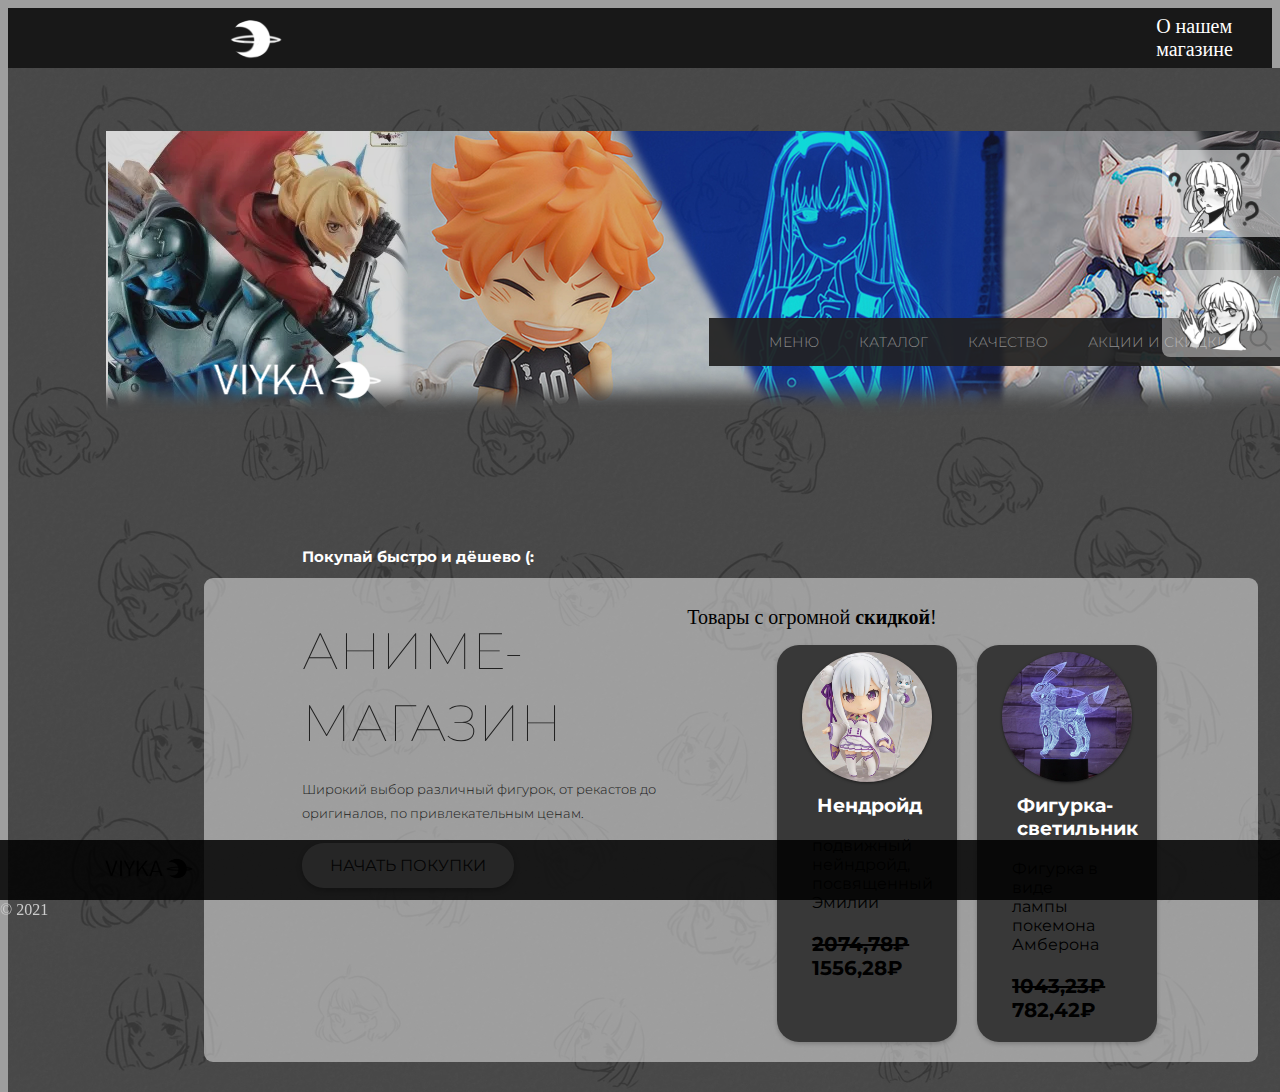
<file: контрольная/index.html>
<!DOCTYPE html>
<html lang="ru">

<head>
    <meta charset="UTF-8">
    <title>Пока ещё неизвестно</title>
    <link rel="stylesheet" type="text/css" href="style.css">
</head>

<body>
   <header class="l-top_menu-v1"> 
       <div class="menu-logo">
        <a class="logo-container" href="index.html" title="Вийка">
            <img src="img/logo mini.png" alt="a">
            <div class="glyph"></div>
            <div class="logo"></div></a>
        <div class="menu-info-shop"><span><a href="maps.html">О нашем магазине</a></span>
        </div>
       </div>
   </header>
    <div class="container"> 
        <div class="header">
            <div class="profile-head">
            <div class="logo">
                <div class="l-top_menu-v2">
                <a href="#">
                <img class="logotip" src="img/logo white.png" alt="logo"></a>
                </div>
                <ul class="menu">
                <li><a href="index.html">МЕНЮ</a></li>
                <li><a href="kat.html">КАТАЛОГ</a></li>
                <li><a href="quality.html">КАЧЕСТВО</a></li>
                <li><a href="discounts.html">АКЦИИ И СКИДКИ</a></li>
                <li><img src="img/search.png" alt="search"></li>
            </ul>

            <div class="slider-content">
                <h3>Покупай быстро и дёшево (:</h3>
                <h1>АНИМЕ-МАГАЗИН</h1>
                <p>Широкий выбор различный фигурок, от рекастов до оригиналов, по привлекательным ценам. </p>
                <a href="kat.html">НАЧАТЬ ПОКУПКИ</a>
            </div>


            <section class="discount-products">
                <div class="sel">
                    <h2 class="section-title">Товары с огромной <b>скидкой</b>!</h2>
                    <ul class="products-list">
                    <li class="product-card">
                    <h3><a href="lst1.html">Нендройд</a></h3>
                    <p>подвижный нейндройд, посвященный Эмилии</p>
                    <p class="price"><del><b>2074,78₽</b></del> <b>1556,28₽</p></b>
                    <img class="pic1" src="img/1.jpeg" width="130"  alt="Фигурка нендройд «Эмилия»"> </li>
                            
                    <li class="product-card">
                    <h3><a href="lst2.html">Фигурка-светильник</a></h3>
                    <p>Фигурка в виде лампы покемона Амберона</p>
                    <p class="price"><del><b>1043,23₽</del></b> <b>782,42₽</p></b>
                    <img class="pic2" src="img/2.jpeg" width="130"  alt="Фигурка-светильник покемон «Амберон»">
                    </li>
                
                         
                    </li>
                    </ul>
                </div>
            </section>
            <div class="button">
            <div class="button1"><li><a href="discounts.html"><b>FAQ</b></a></li></div>
            <div class="button2"><li><a href="maps.html"><b>соцсети</b></a></li></div></div>
        </div>
    </div>
    </div>
</div>
        
        
    </div>
    <div>
 
    </div>

    <footer class="site-footer">
        <div class="cfooter">
          <img class="logo-link" src="img/logo black.png"  height="26" alt="Лого">
          <p class="copyright">© 2021</p>
        </div>
      </footer>
</body>

</html>
</file>
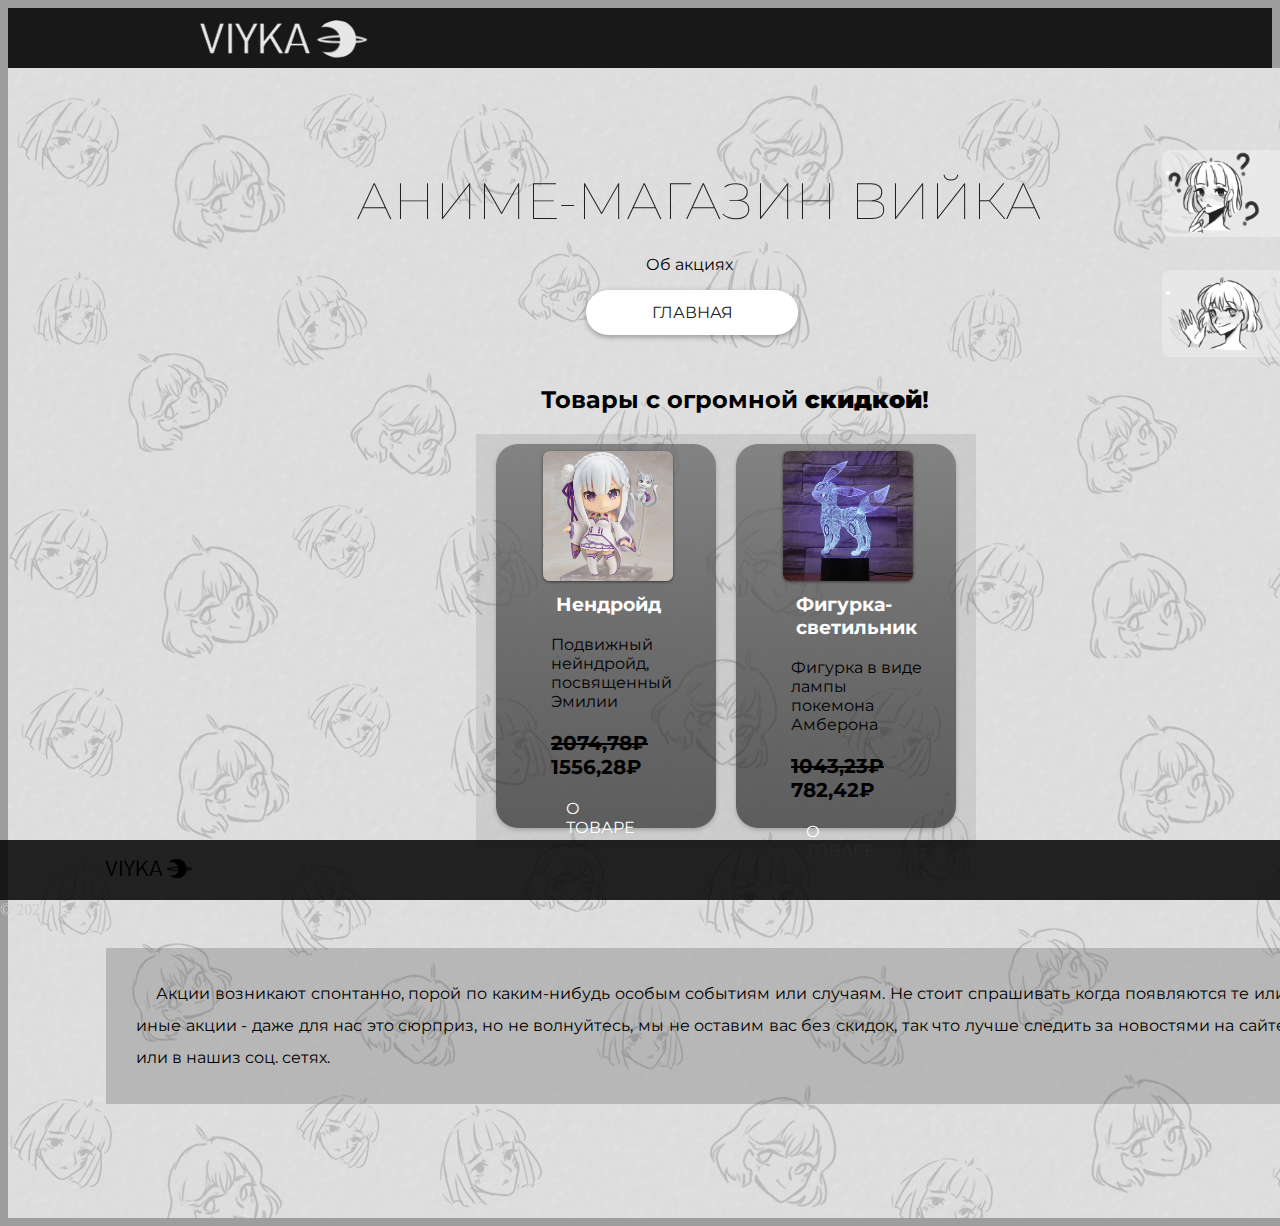
<file: контрольная/discounts.html>
<!DOCTYPE html>
<html lang="en">
<head>
    <meta charset="UTF-8">
    <title>Доставка АНИМЕ-МАГАЗИН "Вийка"</title>
    <link rel="stylesheet" href="style.css">
</head>
<body>
    <header class="l-top_menu-v1"> 
        <div class="menu-logo">
         <a class="logo-container" href="index.html" title="Вийка">
             <img src="img/logo gray.png" alt="a">
             <div class="glyph"></div>
             <div class="logo"></div></a>
        </div>
    </header>
     <div class="container"> 
         <div class="header_q">
             <div class="profile-head">
             <div class="logo">
                
 
             <div class="slider-content_d">
                 <h1>АНИМЕ-МАГАЗИН ВИЙКА</h1>
                 <p>Об акциях</p>
                 <a href="index.html">ГЛАВНАЯ</a>
                
             </div>

             <div class="button">
             <div class="button1"><li><a href="discounts.html"><b>FAQ</b></a></li></div>
             <div class="button2"><li><a href="maps.html"><b>соцсети</b></a></li></div></div>

             <section class="discount-products1">
                <div class="sel">
                    <h2 class="section-title_d">Товары с огромной <b>скидкой</b>!</h2>
                    <ul class="products-list_d">
                    <li class="product-card1">
                    <h3>Нендройд</h3>
                    <p>Подвижный нейндройд, посвященный Эмилии</p>
                    <p class="price"><del><b>2074,78₽</b></del> <b>1556,28₽</p></b>
                    <img class="pic1" src="img/1.jpeg" width="130"  alt="Фигурка нендройд «Эмилия»">
                    <a href="1.html">О ТОВАРЕ</a> </li>
                            
                    <li class="product-card1">
                    <h3>Фигурка-светильник</h3>
                    <p>Фигурка в виде лампы покемона Амберона</p>
                    <p class="price"><del><b>1043,23₽</del></b> <b>782,42₽</p></b>
                    <img class="pic2" src="img/2.jpeg" width="130"  alt="Фигурка-светильник покемон «Амберон»">
                    <a href="1.html">О ТОВАРЕ</a>
                    </li>
                
                         
                    </li>
                    </ul>
                </div>
            </section>

            <div class="dis">

                 <p>

                    Акции возникают спонтанно, порой по каким-нибудь особым событиям или случаям. Не стоит спрашивать когда появляются те или иные акции - даже для нас это сюрприз, но не волнуйтесь, мы не оставим вас без скидок, так что лучше следить за новостями на сайте или в нашиз соц. сетях. </p>
             </div>

             
         </div>
     </div>
     </div>
 </div>
 <footer class="site-footer">
    <div class="cfooter">
      <img class="logo-link" src="img/logo black.png"  height="26" alt="Лого">
      <p class="copyright">© 2021</p>
    </div>
  </footer>  
</body>
</html>
</file>
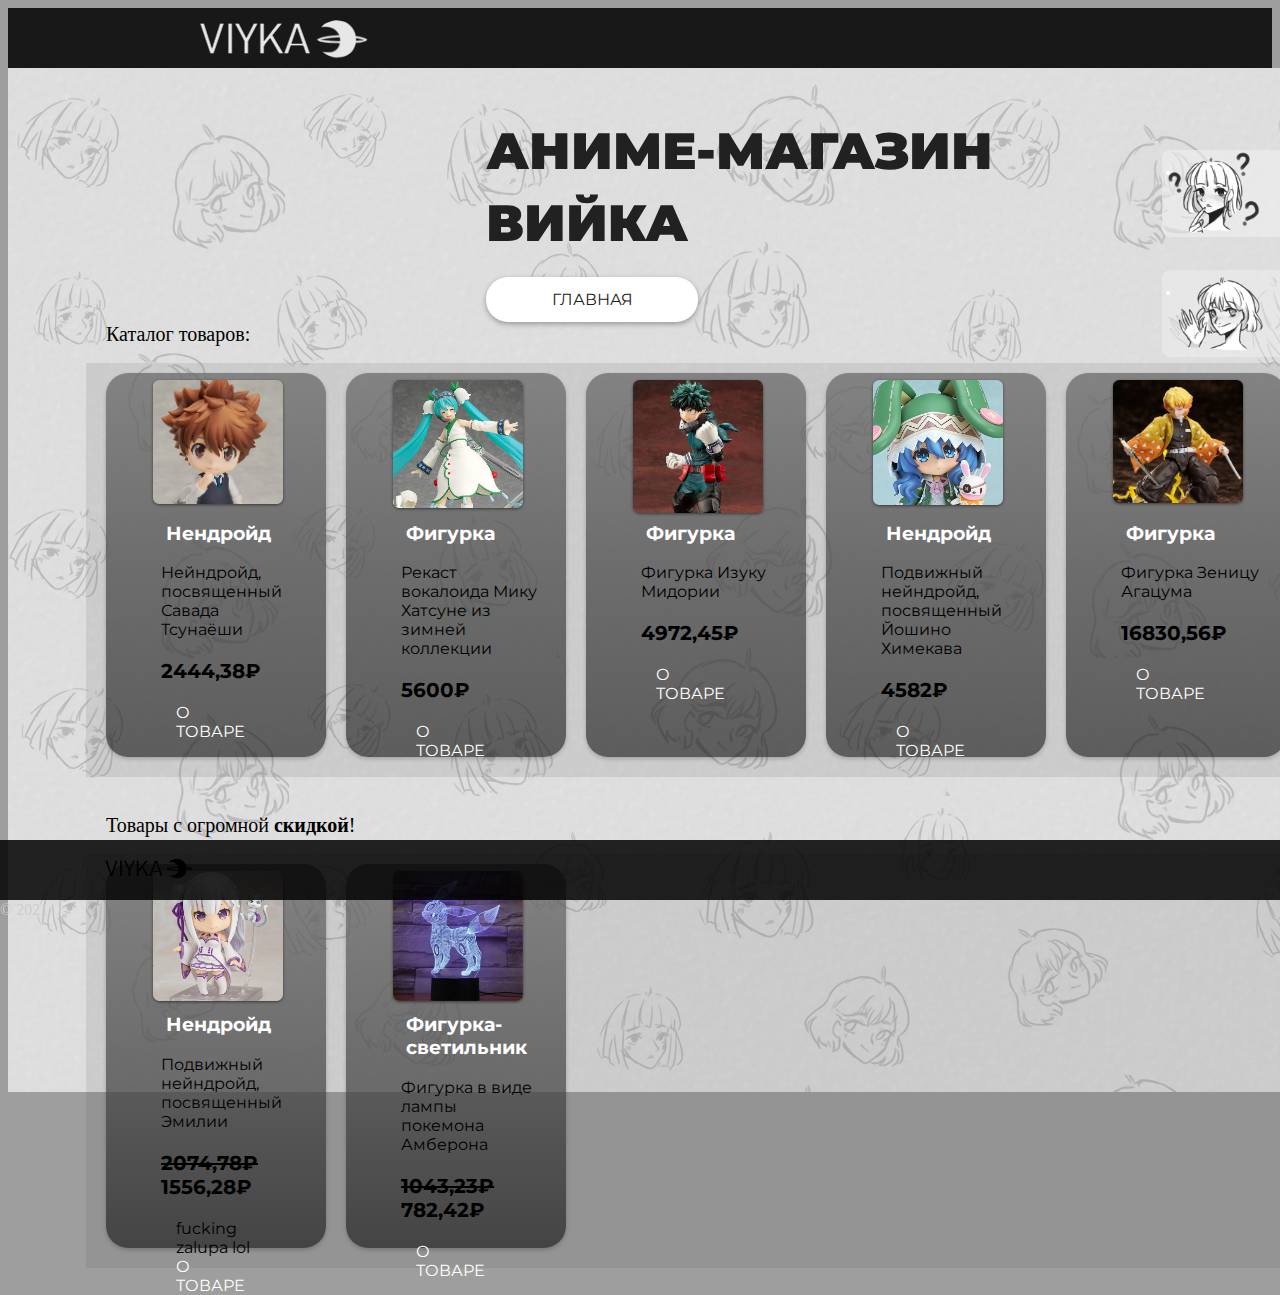
<file: контрольная/kat.html>
<!DOCTYPE html>
<html lang="en">
<head>
    <meta charset="UTF-8">
    <title>Каталог АНИМЕ-МАГАЗИН "Вийка"</title>
    <link rel="stylesheet" href="style.css">
</head>
<body>
    <header class="l-top_menu-v1"> 
        <div class="menu-logo">
         <a class="logo-container" href="index.html" title="Вийка">
             <img src="img/logo gray.png" alt="a">
             <div class="glyph"></div>
             <div class="logo"></div></a>
        </div>
    </header>
     <div class="container"> 
         <div class="header1">
             <div class="profile-head1">
             <div class="logo">
                
 
             <div class="slider-content1">
                 <h1>АНИМЕ-МАГАЗИН ВИЙКА</h1>
                 <a href="index.html">ГЛАВНАЯ</a>
                
             </div>

             <section class="discount-products1">
                <div class="sel">
                    <h2 class="section-title">Каталог товаров:</h2>
                    <ul class="products-list1">
                    <li class="product-card1">
                    <h3>Нендройд</h3>
                    <p>Нейндройд, посвященный Савада Тсунаёши</p>
                    <p class="price"><b>2444,38₽</p></b>
                    <img class="pic3" src="img/3.jpeg" width="130"  alt="Фигурка нендройд «Тсунаёши»"> 
                    <a href="1.html">О ТОВАРЕ</a></li>
                            
                    <li class="product-card1">
                    <h3>Фигурка</h3>
                    <p>Рекаст вокалоида Мику Хатсуне из зимней коллекции</p>
                    <p class="price"><b>5600₽</p></b>
                    <img class="pic4" src="img/4.jpeg" width="130"  alt="Фигурка «Мику»">
                    <a href="1.html">О ТОВАРЕ</a>
                    </li>
                    
                    <li class="product-card1">
                    <h3>Фигурка</h3>
                    <p>Фигурка Изуку Мидории</p>
                    <p class="price"><b>4972,45₽</b> </p>
                    <img class="pic5" src="img/5.jpeg" width="130"  alt="Фигурка «Изуку»">
                    <a href="1.html">О ТОВАРЕ</a>
                    </li>

                    <li class="product-card1">
                    <h3>Нендройд</h3>
                    <p>Подвижный нейндройд, посвященный Йошино Химекава</p>
                    <p class="price"><b>4582₽</b></p>
                    <img class="pic6" src="img/6.jpeg" width="130"  alt="Фигурка нендройд «Йошино»">
                    <a href="1.html">О ТОВАРЕ</a>
                    </li>

                    <li class="product-card1">
                    <h3>Фигурка</h3>
                    <p>Фигурка Зеницу Агацума</p>
                    <p class="price"> <b>16830,56₽</p></b>
                    <img class="pic7" src="img/7.jpeg" width="130"  alt="Фигурка «Зеницу»">
                    <a href="1.html">О ТОВАРЕ</a>
                    </li>

                   
                    </ul>
                </div>
            </section>

            <section class="discount-products1">
                <div class="sel">
                    <h2 class="section-title">Товары с огромной <b>скидкой</b>!</h2>
                    <ul class="products-list1">
                    <li class="product-card1">
                    <h3>Нендройд</h3>
                    <p>Подвижный нейндройд, посвященный Эмилии</p>
                    <p class="price"><del><b>2074,78₽</b></del> <b>1556,28₽</p></b>
                    <d>fucking zalupa lol</d>
                    <img class="pic1" src="img/1.jpeg" width="130"  alt="Фигурка нендройд «Эмилия»">
                    <a href="1.html">О ТОВАРЕ</a> </li>
                            
                    <li class="product-card1">
                    <h3>Фигурка-светильник</h3>
                    <p>Фигурка в виде лампы покемона Амберона</p>
                    <p class="price"><del><b>1043,23₽</del></b> <b>782,42₽</p></b>
                    <img class="pic2" src="img/2.jpeg" width="130"  alt="Фигурка-светильник покемон «Амберон»">
                    <a href="1.html">О ТОВАРЕ</a>
                    </li>
                
                         
                    </li>
                    </ul>
                </div>
            </section>
 
             <div class="button">
             <div class="button1"><li><a href="discounts.html"><b>FAQ</b></a></li></div>
             <div class="button2"><li><a href="maps.html"><b>соцсети</b></a></li></div></div>
         </div>
     </div>
     </div>
 </div>
 <footer class="site-footer">
    <div class="cfooter">
      <img class="logo-link" src="img/logo black.png"  height="26" alt="Лого">
      <p class="copyright">© 2021</p>
    </div>
  </footer>  
</body>
</html>
</file>
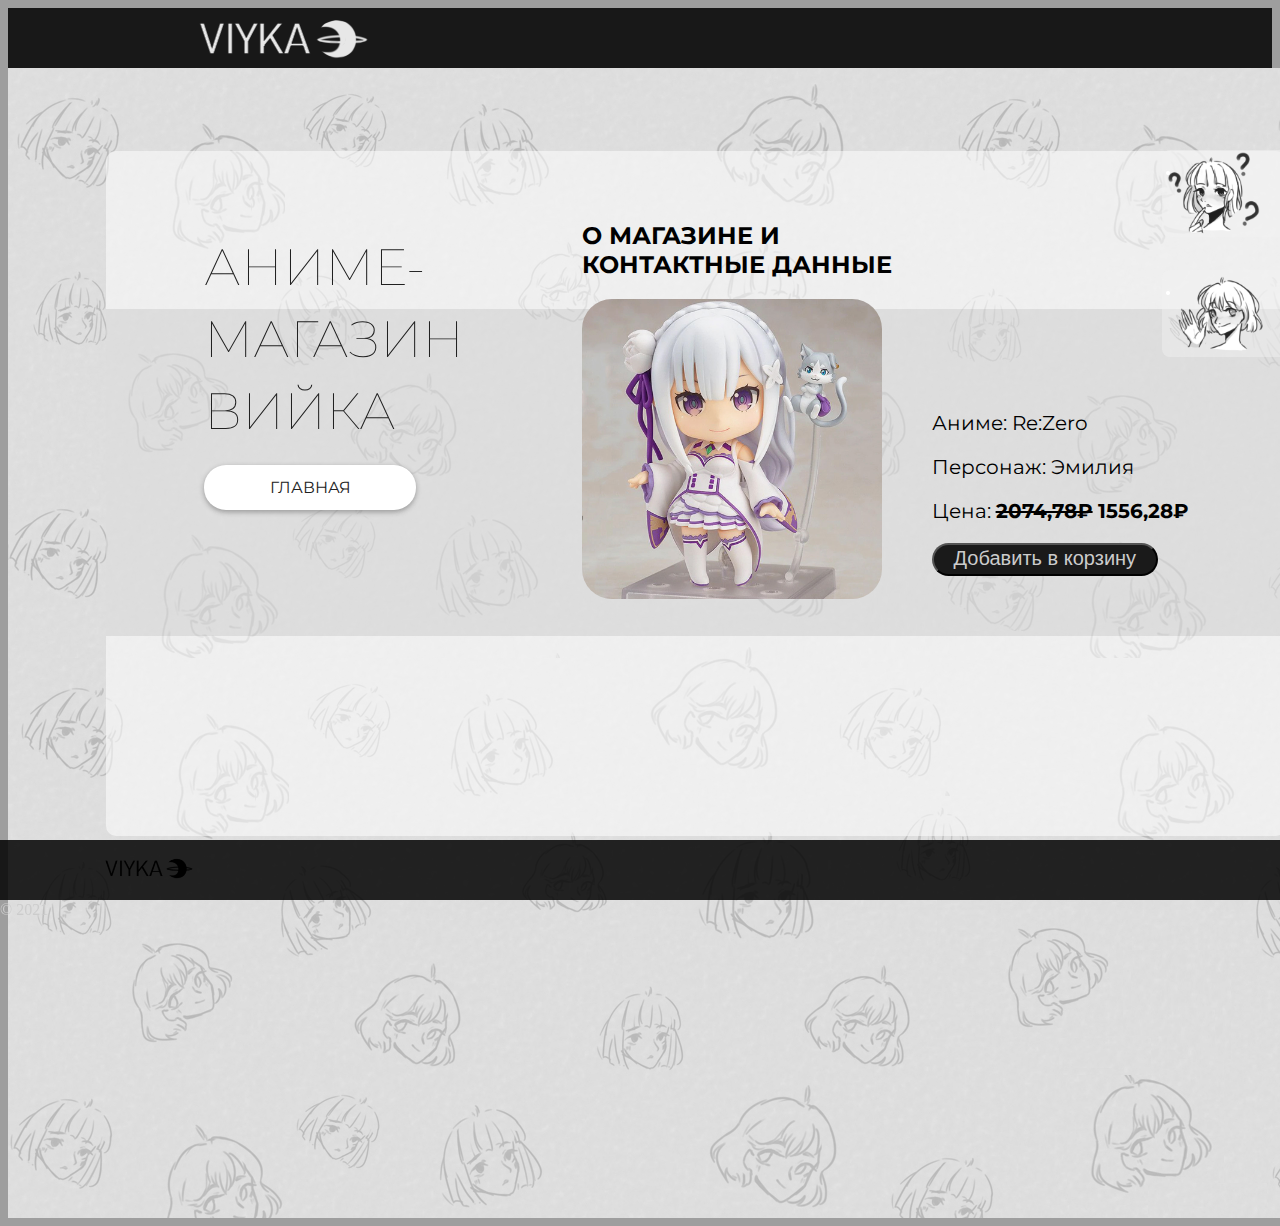
<file: контрольная/lst1.html>
<!DOCTYPE html>
<html lang="en">
<head>
    <meta charset="UTF-8">
    <title>О нас АНИМЕ-МАГАЗИН "Вийка"</title>
    <link rel="stylesheet" href="style.css">
</head>
<body>
    <header class="l-top_menu-v1"> 
        <div class="menu-logo">
         <a class="logo-container" href="index.html" title="Вийка">
             <img src="img/logo gray.png" alt="a">
             <div class="glyph"></div>
             <div class="logo"></div></a>
        </div>
    </header>
     <div class="container"> 
         <div class="header_m">
             <div class="profile-head_m">
             <div class="logo">
                
 
             <div class="slider-content_m">
                 <h1>АНИМЕ-МАГАЗИН ВИЙКА</h1>
                 
                 <a href="index.html">ГЛАВНАЯ</a>
                
             </div>

             
             
             

             
 
             <div class="button">
             <div class="button1"><li><a href="discounts.html"><b>FAQ</b></a></li></div>
             <div class="button2"><li><a href="maps.html"><b>соцсети</b></a></li></div></div>

             <div class="info_p1">
                 <h2>О МАГАЗИНЕ И КОНТАКТНЫЕ ДАННЫЕ</h2>
                 
                    <img class="price1" src="img/1.jpeg" width="300px" alt="Фигурка нендройд «Эмилия»" align="left">
                    
                 
                    <div class="prod1">
                        <p class="s1">Аниме: Re:Zero</p>
                        <p class="s2">Персонаж: Эмилия</p>
                        <p class="price">Цена: <del><b>2074,78₽</b></del> <b>1556,28₽</p></b>
                    </p>
                    <button class="zakaz" onclick="alert('Заказ добавлен в корзину (:')">Добавить в корзину</button>
                    </div>
            </div>
            
         </div>
     </div>
     </div>
 </div>
 <footer class="site-footer">
    <div class="cfooter">
      <img class="logo-link" src="img/logo black.png"  height="26" alt="Лого">
      <p class="copyright">© 2021</p>
    </div>
  </footer>  
</body>
</html>
</file>
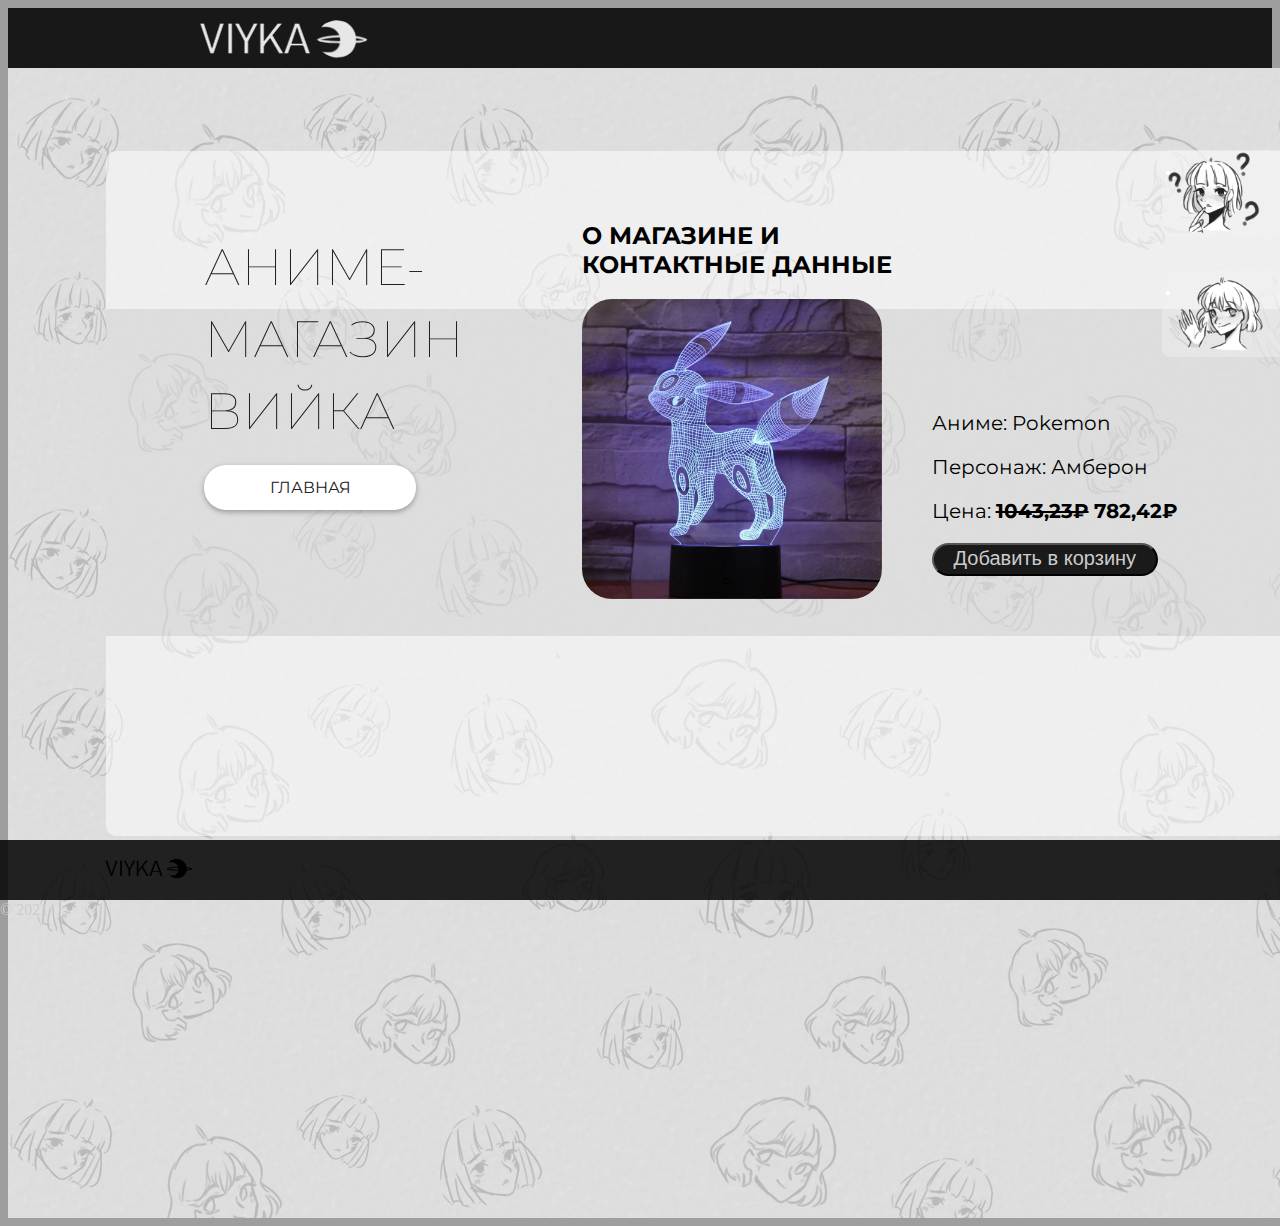
<file: контрольная/lst2.html>
<!DOCTYPE html>
<html lang="en">
<head>
    <meta charset="UTF-8">
    <title>О нас АНИМЕ-МАГАЗИН "Вийка"</title>
    <link rel="stylesheet" href="style.css">
</head>
<body>
    <header class="l-top_menu-v1"> 
        <div class="menu-logo">
         <a class="logo-container" href="index.html" title="Вийка">
             <img src="img/logo gray.png" alt="a">
             <div class="glyph"></div>
             <div class="logo"></div></a>
        </div>
    </header>
     <div class="container"> 
         <div class="header_m">
             <div class="profile-head_m">
             <div class="logo">
                
 
             <div class="slider-content_m">
                 <h1>АНИМЕ-МАГАЗИН ВИЙКА</h1>
                 
                 <a href="index.html">ГЛАВНАЯ</a>
                
             </div>

             
             
             

             
 
             <div class="button">
             <div class="button1"><li><a href="discounts.html"><b>FAQ</b></a></li></div>
             <div class="button2"><li><a href="maps.html"><b>соцсети</b></a></li></div></div>

             <div class="info_p1">
                 <h2>О МАГАЗИНЕ И КОНТАКТНЫЕ ДАННЫЕ</h2>
                 
                    <img class="price1" src="img/2.jpeg" width="300px" alt="Фигурка-светильник покемон «Амберон»" align="left">
                    
                 
                    <div class="prod1">
                        <p class="s1">Аниме: Pokemon</p>
                        <p class="s2">Персонаж: Амберон</p>
                        <p class="price">Цена: <del><b>1043,23₽</del></b> <b>782,42₽</p></b>
                    </p>
                    <button class="zakaz" onclick="alert('Заказ добавлен в корзину (:')">Добавить в корзину</button>
                    </div>
            </div>
            
         </div>
     </div>
     </div>
 </div>
 <footer class="site-footer">
    <div class="cfooter">
      <img class="logo-link" src="img/logo black.png"  height="26" alt="Лого">
      <p class="copyright">© 2021</p>
    </div>
  </footer>  
</body>
</html>
</file>
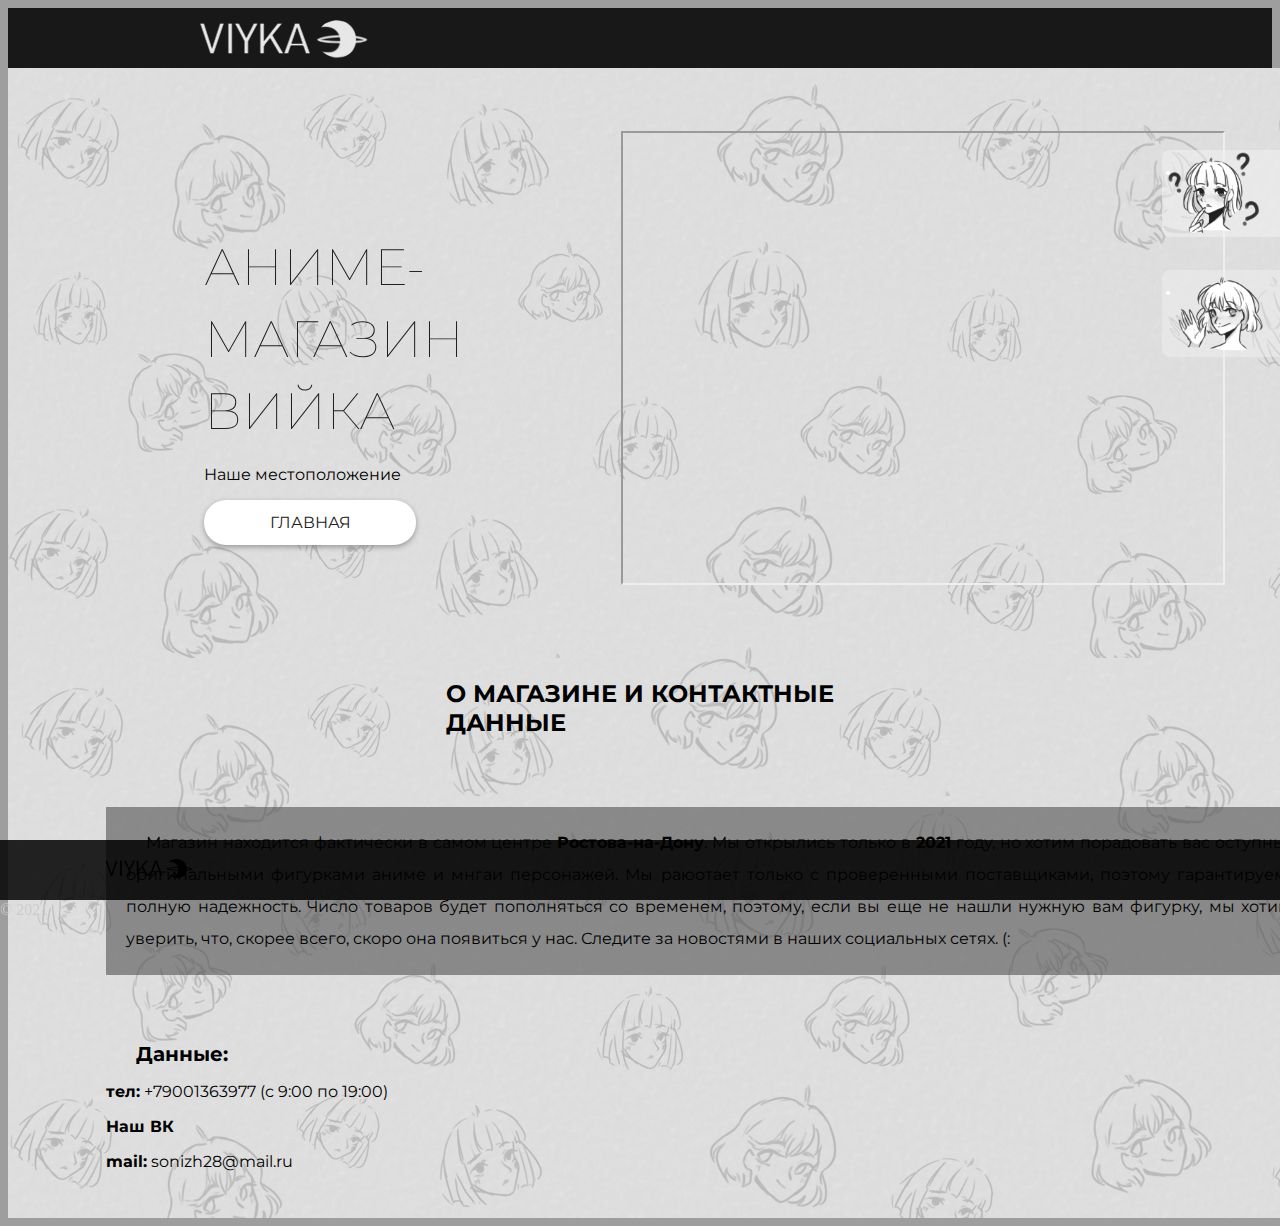
<file: контрольная/maps.html>
<!DOCTYPE html>
<html lang="en">
<head>
    <meta charset="UTF-8">
    <title>О нас АНИМЕ-МАГАЗИН "Вийка"</title>
    <link rel="stylesheet" href="style.css">
</head>
<body>
    <header class="l-top_menu-v1"> 
        <div class="menu-logo">
         <a class="logo-container" href="index.html" title="Вийка">
             <img src="img/logo gray.png" alt="a">
             <div class="glyph"></div>
             <div class="logo"></div></a>
        </div>
    </header>
     <div class="container"> 
         <div class="header_m">
             <div class="profile-head_m">
             <div class="logo">
                
 
             <div class="slider-content_m">
                 <h1>АНИМЕ-МАГАЗИН ВИЙКА</h1>
                 <p>Наше местоположение</p>
                 <a href="index.html">ГЛАВНАЯ</a>
                
             </div>

             
             <iframe src="https://www.google.com/maps/embed?pb=!1m18!1m12!1m3!1d2708.919781323562!2d39.70998191552277!3d47.237714979161936!2m3!1f0!2f0!3f0!3m2!1i1024!2i768!4f13.1!3m3!1m2!1s0x40e3b9ac791e1f83%3A0xab159fbeb97feb5d!2z0L_Quy4g0JPQsNCz0LDRgNC40L3QsCwgMSwg0KDQvtGB0YLQvtCyLdC90LAt0JTQvtC90YMsINCg0L7RgdGC0L7QstGB0LrQsNGPINC-0LHQuy4sIDM0NDAwMA!5e0!3m2!1sru!2sru!4v1618960941979!5m2!1sru!2sru" width="600" height="450" style="border:2;" allowfullscreen="" loading="lazy"></iframe>
             

             
 
             <div class="button">
             <div class="button1"><li><a href="discounts.html"><b>FAQ</b></a></li></div>
             <div class="button2"><li><a href="maps.html"><b>соцсети</b></a></li></div></div>

             <div class="info_m">
                 <h2>О МАГАЗИНЕ И КОНТАКТНЫЕ ДАННЫЕ</h2>
                 <p>Магазин находится фактически в самом центре <b>Ростова-на-Дону</b>. Мы открылись только в <b>2021</b> году, но хотим порадовать вас оступными и оригинальными фигурками аниме и мнгаи персонажей. Мы раюотает только с проверенными поставщиками, поэтому гарантируем вам полную надежность. Число товаров будет пополняться со временем, поэтому, если вы еще не нашли нужную вам фигурку, мы хотим вас уверить, что, скорее всего, скоро она появиться у нас. Следите за новостями в наших социальных сетях. (:</p>
            </div>
            <div class="info_m1">
                <h2>Данные:</h2>
                <p><b>тел:</b> +79001363977 (с 9:00 по 19:00)</p>
                <p><b><a href="https://vk.com/id614521166">Наш ВК</a></b></p>
                <p><b>mail:</b> sonizh28@mail.ru</p>
           </div>
         </div>
     </div>
     </div>
 </div>
 <footer class="site-footer">
    <div class="cfooter">
      <img class="logo-link" src="img/logo black.png"  height="26" alt="Лого">
      <p class="copyright">© 2021</p>
    </div>
  </footer>  
</body>
</html>
</file>
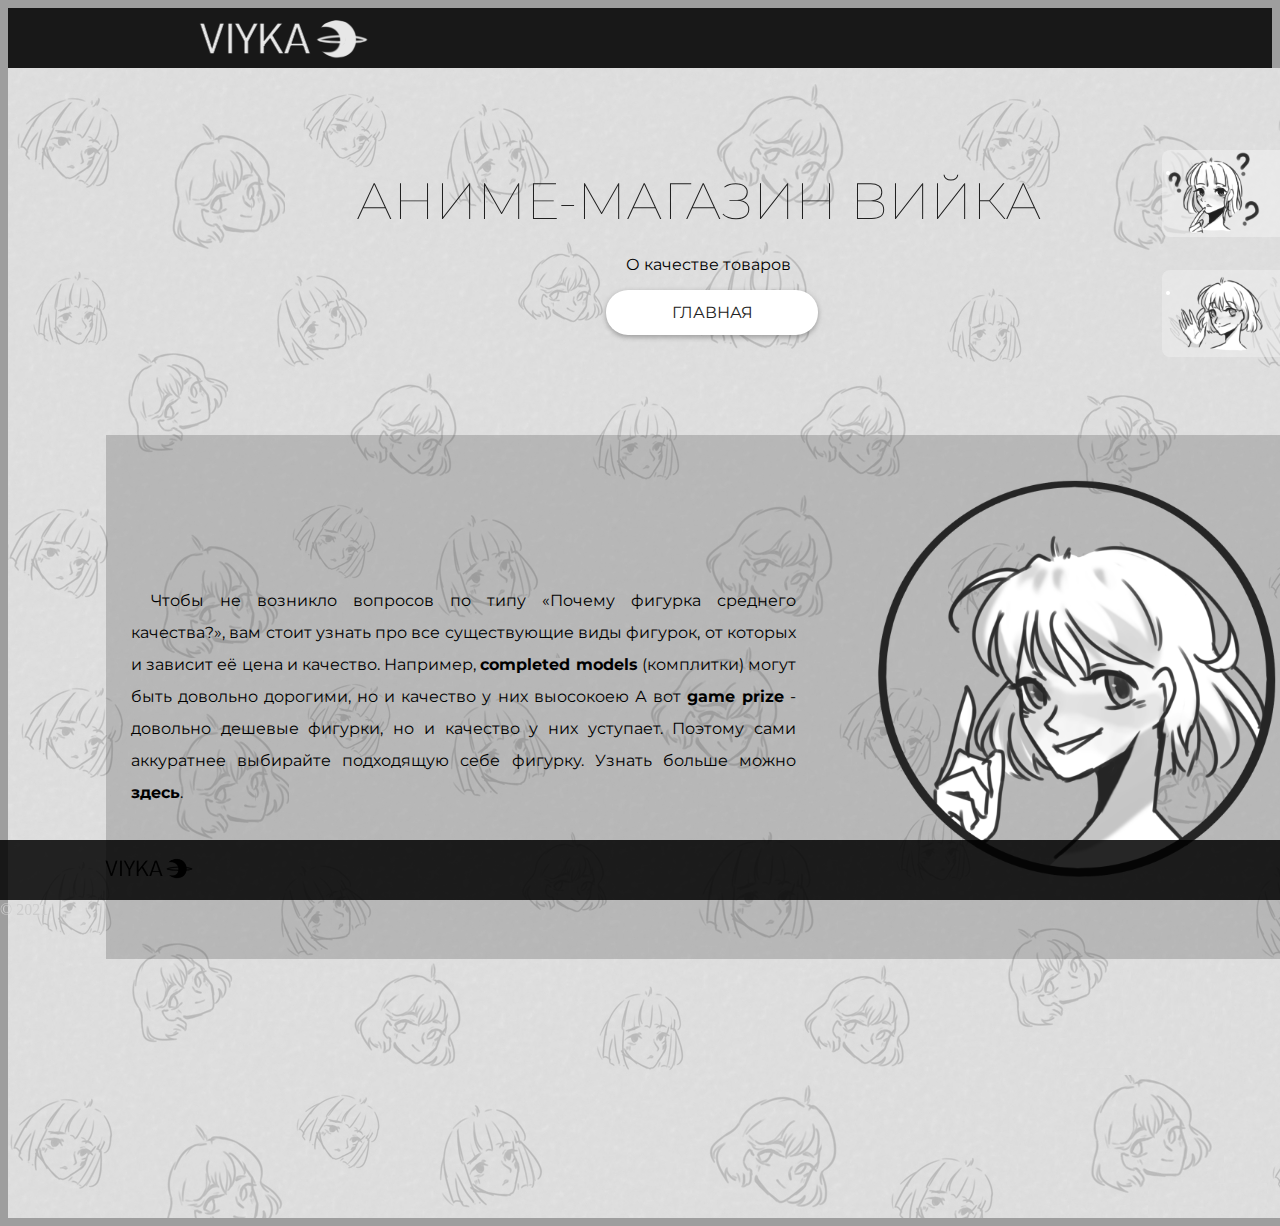
<file: контрольная/quality.html>
<!DOCTYPE html>
<html lang="en">
<head>
    <meta charset="UTF-8">
    <title>Доставка АНИМЕ-МАГАЗИН "Вийка"</title>
    <link rel="stylesheet" href="style.css">
</head>
<body>
    <header class="l-top_menu-v1"> 
        <div class="menu-logo">
         <a class="logo-container" href="index.html" title="Вийка">
             <img src="img/logo gray.png" alt="a">
             <div class="glyph"></div>
             <div class="logo"></div></a>
        </div>
    </header>
     <div class="container"> 
         <div class="header_q">
             <div class="profile-head">
             <div class="logo">
                
 
             <div class="slider-content_q">
                 <h1>АНИМЕ-МАГАЗИН ВИЙКА</h1>
                 <p>О качестве товаров</p>
                 <a href="index.html">ГЛАВНАЯ</a>
                
             </div>

             <div class="button">
             <div class="button1"><li><a href="discounts.html"><b>FAQ</b></a></li></div>
             <div class="button2"><li><a href="maps.html"><b>соцсети</b></a></li></div></div>

             <div class="quality">
                 <img src="img/q.png" alt="Подсказка">

                 <p>

                    Чтобы не возникло вопросов по типу «Почему фигурка среднего качества?», вам стоит узнать про все существующие виды фигурок, от которых и зависит её цена и качество. Например, <b>сompleted models</b> (комплитки) могут быть довольно дорогими, но и качество у них выосокоею А вот <b>game prize</b> - довольно дешевые фигурки, но и качество у них уступает. Поэтому сами аккуратнее выбирайте подходящую себе фигурку. Узнать больше можно <b>здесь</b>. </p>
             </div>

             
         </div>
     </div>
     </div>
 </div>
 <footer class="site-footer">
    <div class="cfooter">
      <img class="logo-link" src="img/logo black.png"  height="26" alt="Лого">
      <p class="copyright">© 2021</p>
    </div>
  </footer>  
</body>
</html>
</file>
<file: контрольная/style.css>
@import url('https://fonts.googleapis.com/css?family=Montserrat');
* {
    padding: 0 0;
}

body {
    font-family: Montserrat, sans-serif;
    background-color: #9e9e9e;
    display: block;

    
}

.b-lin:hover {
    color:black
}


.menu {
background-color: #212121ed;
padding: 10px 40px;
margin: -250px 0;
}


.container {
    width: 1366px;
    margin: 0 auto;
    background-color: #212121;
}

.header .profile-head, .header_m .profile-head{
    margin-left: 98px;
    margin-top: 63px;
    float: left;
    background: url(img/shapka.png) no-repeat;
   
 
}

.header {
    margin-left: 0%;
   
    width: 1400px;
    background-image: url(img/slider-img.jpg);
    
    height: 80vw;
   
    margin: 0 auto;
    position: absolute;

}

.header .logo, .header_m .logo {
    margin-left: 98px;
    margin-top: 63px;
    float: left;
}


.logotip {
    margin: 160px 0;
}

* {
float: center;
}

.menu {
    display: inline-block;
    float: right;
    margin-right: 8%;
    
   
}

.menu li {
    float: left;
    text-align: center;
    list-style-type: none;
}

.menu li a {
    display: block;
    color: #8c8c8c;
    font-size: 14px;
    font-weight: 300;
    line-height: 28px;
    text-decoration: none;
    padding: 0 20px;
}

a {
    color: rgb(255, 255, 255); 
    text-decoration: none;
   }
   
a:visited {
    color: rgb(158, 158, 158); 
    text-decoration: none;
   }
a:active {
    color: #030303; 
    text-decoration: none;
   }

.menu li a:hover {
    display: block;
    color: #ffffff;
    border-bottom: 1px solid black;
    font-size: 14px;
    font-weight: 700;
    line-height: 28px;
    text-align: right;
}

.container, .header, .header1, .header_m .logo, .l-top_menu-v2>img{
  float: center;
  }




.slider-content, .slider-content_m  {
    width: 32%;
    max-width: 32%;
    margin-top: -50px;
    margin-left: 98px;
    float: left;

}



.slider-content h3, .slider-content1 h3, .slider-content_m h3 {
    color: #ffffff;
    font-size: 15px;
    font-weight: 700;
    line-height: 48px;
    margin-bottom: 10px;
   
}

.slider-content h1 {
    color: #212121;
    font-size: 51px;
    font-weight: 100;
    line-height: 72px;
    margin-bottom: 18px;
}

.slider-content p{
    color: #1a1a1a;
    font-size: 13px;
    font-weight: 300;
    line-height: 24px;
    text-align: left;
    margin-bottom: 18px;
}

.slider-content a, .slider-content1 a {
    display: block;
    background-color: #fff;
    box-shadow: 0px 2px 4.85px 0.15px rgba(33, 33, 33, 0.35);
    width: 212px;
    height: 45px;
    border-radius: 22px;
    text-align: center;
    line-height: 45px;
    text-decoration: none;
    color: #212121;
}

.slider-content a:hover, .slider-content1 a:hover {
    background: rgb(187, 187, 187) url(img/arrow.png) no-repeat 190px 16px;
    transition: 0.3s ease;
}

.l-top_menu-v1 {
    background: #000000d9;
    color: #cccccc;
    height: 60px;
    font-family: Segoe UI Light;
    position: relative;
    z-index: 10;
    -webkit-box-align: center;
    -ms-flex-align: center;
    align-items: center;
    display: flex; }

  .l-top_menu-v1 .menu-logo{
    -webkit-box-align: center;
    align-items: center;
    display: -webkit-box;
    display: flex;
      
    }


  .l-top_menu-v1 .menu-logo .menu-info-shop {
    -webkit-box-align: center;
    align-items: center;
    display: -webkit-box;
    display: flex;
    margin-left: 400%;
    font-size: 20px;
    }

  .l-top_menu-v1 .menu-logo .logo-container{
    -webkit-box-align: center;
    align-items: center;
    display: -webkit-box;
    display: flex;
    margin-left: 100%;
    }

  .l-top_menu-v2 .logo-container {
    -webkit-box-align: center;
    -ms-flex-align: center;
    align-items: center;
    display: -webkit-box;
    display: -ms-flexbox;
    display: flex;
    height: 46px;
    height: var(--top-menu-height);
    padding: 0 5px;
    }

  .discount-products {
    padding-top: 10px;
    background-color: rgba(216, 216, 216, 0.596);
    margin-right: 150px;
    margin-top: 10px;
    border-radius: 9px;
      
       
      }


    .sel {
      width: 700px;
      padding: -10px 20px;
      margin: 0 auto;
  
       
      }

    .section-title {
      padding: 0;
      font-family: "Georgia", "Times", serif;
      font-size: 20px;
      line-height: 24px;
      font-weight: 400;
      
    
      }

      .products-list {
        display: flex;
        padding: 0 10% 0;
        margin: 0 0 0 -20px;
        list-style: none;
    
      }

      .product-card {
        position: relative;
        width: 80px;
        margin-bottom: 20px;
        margin-left: 20px;
        padding: 124px 50px 0;
        background-color: #383838;
        border-radius: 22px;
        box-shadow: 0 2px 4px rgba(0, 0, 0, 0.2);
        transition: 0.7s ease;

      }

      .product-card:hover{
        background-color: #5c7899;
      }

      .product-card h3, .product-card1 h3 {

        color: white;
        margin-left: -10px;
        margin-top: 25px;
      }

      .product-card p, .product-card1 p {
        margin-left: -15px;
      }

      
      .product-card-new::after {
        position: absolute;
        content: "new";
        width: 158px;
        height: 35px;
        top: 0;
        right: 0;
        font-size: 16px;
        font-weight: 700;
        line-height: 35px;
        color: #ffffff;
        text-align: center;
        background-color: #302d29;
      }
      
      .product-card img {
        position: absolute;
        top: 0;
        left: 0;
        
      }


   .pic1 {
    margin-left: 25px;
    border-radius: 50%;
    margin-top: 7px;
    box-shadow: 0px 1px 3px 0px rgb(0 0 0 / 50%);
   }

   

   .pic2 {
    margin-left: 25px;
    border-radius: 50%;
    margin-top: 7px;
    box-shadow: 0px 1px 3px 0px rgb(0 0 0 / 50%);
   }

   ::-webkit-scrollbar-thumb {
    background-image: -webkit-linear-gradient(45deg, rgba(255, 255, 255, .2) 25%, transparent 25%, transparent 50%, rgba(255, 255, 255, .2) 50%, rgba(255, 255, 255, .2) 75%, transparent 75%, transparent);
    background-color: #868686;
    border-radius: 10px;
}
  
  ::-webkit-scrollbar-thumb:hover {
    background-image: -webkit-linear-gradient(45deg, rgba(255, 255, 255, .2) 25%, transparent 25%, transparent 50%, rgba(255, 255, 255, .2) 50%, rgba(255, 255, 255, .2) 75%, transparent 75%, transparent);
    background-color: #b3b3b3;
    border-radius: 10px;
}
   
  ::-webkit-scrollbar {
    width: 12px;
    overflow: visible; 
}
 
 
  ::-webkit-scrollbar-track {
    background: #2f2f2f;
}

.button {
    color: white;
}
   
   
.button1 {
    position: fixed;
    text-transform: uppercase;
    text-decoration: none;
    font-family: 'Courier New', Courier, monospace;
    top: 150px; 
    width: 180px; 
    height: 58px; 
    right: -100px; 
    text-align: right; 
    padding: .9rem 1.2rem; 
    background: url(img/but1.png) no-repeat 5px center / 45%;
    background-color: #f1f1f191; 
    border: none; 
    border-width: 1px 0 1px 1px;
    border-radius: 8px 0 0 8px; 
    z-index: 20;
    transition: 1s ease;
  }
  
  .button1:hover {
    right: 0;
    text-decoration: none;
    color:black;
  }
    
    .button2 {
    position: fixed;
    color:white;
    text-transform: uppercase;
    text-decoration: none;
    font-family: 'Courier New', Courier, monospace;
    top: 270px; 
    width: 180px; 
    height: 58px; 
    right: -100px; 
    text-align: right; 
    padding: .9rem 1.2rem; 
    background: url(img/but2.png) no-repeat 5px center / 45%;
    background-color: #f1f1f173; 
    border: none; 
    border-width: 1px 0 1px 1px; 
    border-radius: 8px 0 0 8px; 
    z-index: 20;
    transition: 1s ease;
  } 
  
  .button2:hover {
    right: 0;
    text-decoration: none;
    color: black;
  }

  .button1 A, .button2 A {
    color: black; 
   }
   
   .button1 A:visited, .button2 A:visited {
    color: rgb(49, 49, 49); 
   }
   .button1 A:active, .button2 A:active {
    color: #2d5977; 
   }

   .cfooter {
    background: #000000d9;
    color: #cccccc;
    height: 60px;
    font-family: Segoe UI Light;
    position:fixed; 
    bottom: 0;
    left: 0;
    z-index: 10;
    -webkit-box-align: center;
    align-items: center;
    display: block;
    width: 100%;
   }

   .logo-link {
       margin-left: 100px;
       margin-top: 15px;
   }

     
   /* КАТАЛОГ  */

   
  
  .header1 {
    margin-left: 0%;
 
    width: 1400px;
    background-image: url(img/slider-img1.jpg) ;
    height: 80vw;
   
    margin: 0 auto;
    position: absolute;


  }
  
  .header1 .logo {
    margin-left: 98px;
    margin-top: 63px;
    float: left;
  }

  .slider-content1 {
    width: 458px;
    margin-top: -50px;
    margin-left: 380px;
    float: left;
}

.discount-products1 {
  padding-top: 10px;
  margin-right: 150px;
  margin-top: 10px;
  border-radius: 9px;
  
   
  }

.products-list1 {
  display: flex;
  padding: 10px 0 0;
  margin: 0 0 0 -20px;
  list-style: none;
  width: 1250px;
  background-color: #52525221;

  }

.product-card1 {
  position: relative;
  width: 80px;
  height: 260px;
  margin-bottom: 20px;
  margin-left: 20px;
  padding: 124px 70px 0;
  background: linear-gradient(to top, #0606068f 0%,#4c4c4cbd 50%, #696969bd 100%);
  border-radius: 22px;
  box-shadow: 0 2px 4px rgba(0, 0, 0, 0.2);
  transition: 0.7s ease; }

.product-card1 p {
   width: 140px;
  }

.product-card1 img {
  position: absolute;
  top: 0;
  left: 22px;
  }

.product-card1 a:hover {
  color:#030303;
  transition: 0.3s ease;
   }
 
   .product-card1 .pic1, .product-card1 .pic2, .pic3, .pic4, .pic5, .pic6, .pic7 {
    margin-left: 25px;
    border-radius: 5%;
    margin-top: 7px;
    box-shadow: 0px 1px 3px 0px rgb(0 0 0 / 50%);
   }

   .menu-info-shop1 span {
    color: rgb(255, 255, 255);
    text-decoration: none;
    margin-left: 100px;
}

.slider-content1 h1 {
  color: #212121;
  font-size: 51px;
  font-weight: 1000;
  line-height: 72px;
  margin-bottom: 18px;
  width: 600px; }

/* О НАС */

.maps {
  margin-top: 30px
}

.slider-content_m a, .slider-content_q a, .slider-content_d a {
  display: block;
  background-color: #fff;
  box-shadow: 0px 2px 4.85px 0.15px rgb(33 33 33 / 35%);
  width: 212px;
  height: 45px;
  border-radius: 22px;
  text-align: center;
  line-height: 45px;
  text-decoration: none;
  color: #212121;
  margin-bottom: 20px;
}

.slider-content_m h1 {
  color: #212121;
  font-size: 51px;
  font-weight: 100;
  line-height: 72px;
  margin-bottom: 18px;
  margin-top: 150px;
}

.header_m, .header_q {
  margin-left: 0%;
  height: 1150px;
  width: 1400px;
  background-image: url(img/slider-img1.jpg); }

.info_m h2{
  padding: 70px 340px 0;
    width: 500px;
}

.info_m p{
    margin-top: 70px;
    width: 1200px;
    text-indent: 20px;
    text-align: justify;
    line-height: 200%;
    background-color: #4e4e4e96;
    padding: 20px;
}

.info_m1 h2{
  padding: 50px 30px 0;
  width: 500px;
  font-size: 20px;
}

.info_m1 p{
   
    text-align: justify;
   
}

.info_m1 a{
 color: black;
}


/* ДОСТАВКА */

.header_q .profile-head{
  margin-left: 98px;
  margin-top: 63px;
  float: left;
}

.slider-content_q h1 {
  color: #212121;
  font-size: 51px;
  font-weight: 100;
  line-height: 72px;
  margin-bottom: 18px;
  margin-left: 250px;
}

.slider-content_q p {
margin-left: 520px;
}

.slider-content_q a {
margin-left: 500px;
}

.quality img {
  width: 400px;
  height: 400px;
  float: right;
  margin-right: 30px;
  margin-left: 80px;
  margin-top: 45px;
}

.quality p {
  margin-top: 100px;
  padding: 150px 25px 150px;
  text-indent: 20px;
  text-align: justify;
  line-height: 200%;
  background: #4a4a4a42;
  width: 1150px;
}

.quality h2{
  width: 500px;
}

/* СКИДКИ */

.products-list_d {
display: flex;
padding: 10px 0 0;
margin: 0 0 0 190px;
list-style: none;
width: 500px;
background-color: #52525221; }

.section-title_d {
 margin-left: 255px;
 width: 400px;
}

.dis p {
  margin-top: 100px;
  text-indent: 20px;
  text-align: justify;
  line-height: 200%;
  background: #4a4a4a42;
  width: 1150px;
  padding: 30px;
}

.slider-content_d h1 {
  color: #212121;
  font-size: 51px;
  font-weight: 100;
  line-height: 72px;
  margin-bottom: 18px;
  margin-left: 250px;
}

.slider-content_d p {
margin-left: 540px;
}

.slider-content_d a {
margin-left: 480px;
}

/* ТОВАР1 */

.price1 {
 
  border-radius: 10%;
  margin-right: 50px;
}

.info_p1 {
  background-color: #fbfbfb94;
  border-radius: 10px;
  padding: 0px 0px 200px;
 
}

.info_p1 h2{
  padding: 70px 340px 0;
    width: 500px;
}

.prod1{ 
  margin-top: 30px;
  padding: 2px 0 60px;
  background-color: rgba(49, 49, 49, 0.089);
 
}

.s1, .s2, .price {
  
  font-size: 20px;
}

.s1 {
  margin-top: 100px;
}

.zakaz {
  font-size: 20px;
  font-family:'Segoe UI', Tahoma, Geneva, Verdana, sans-serif;
  padding: 2px 20px 4px;
  background-color: #1a1a1a;
  color: #cccccc;
  border-radius: 20px;
}

.zakaz:hover {
  background-color: #555555;
}
</file>
